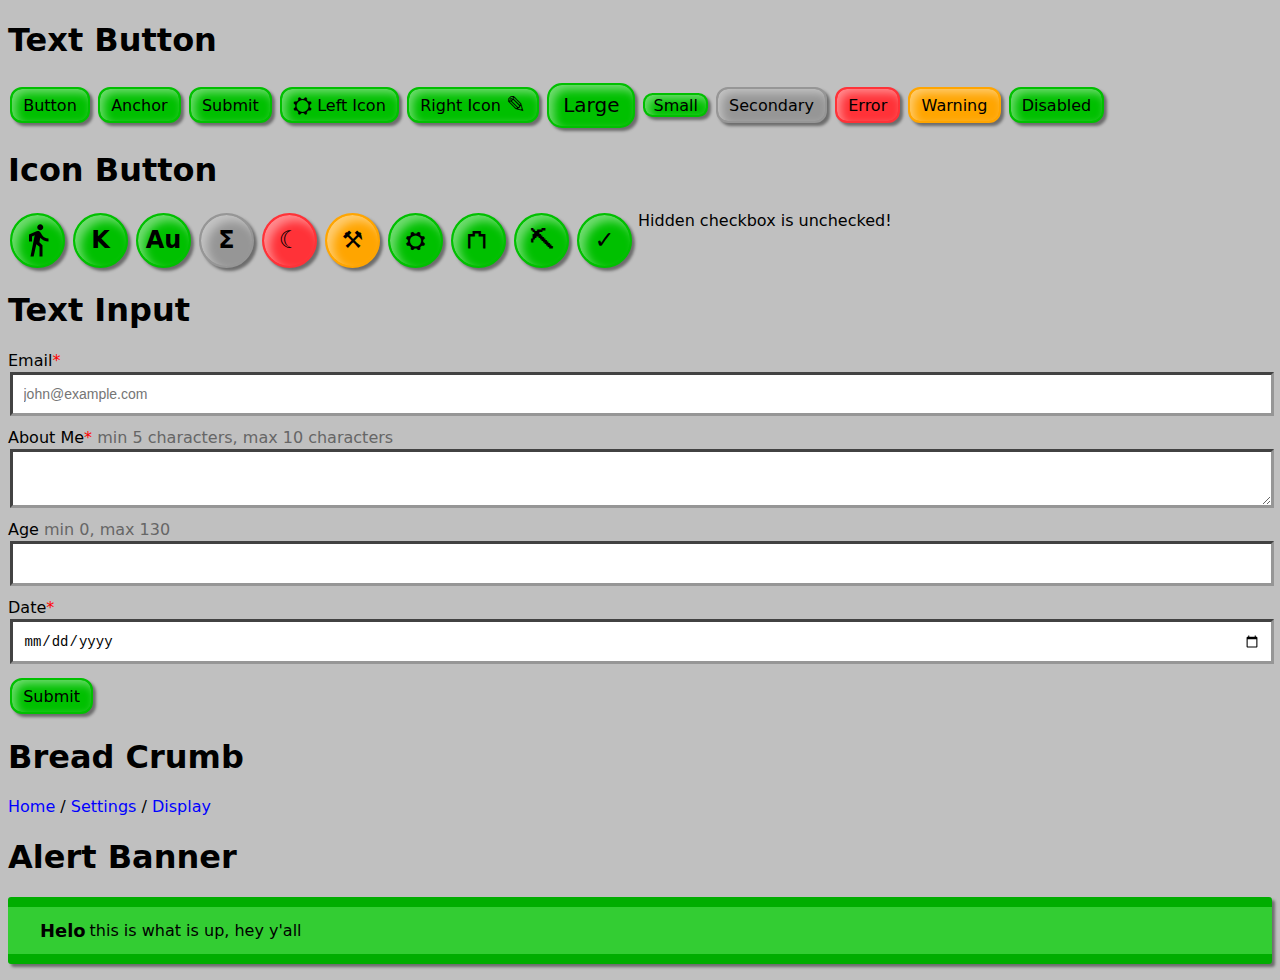
<file: example.html>
<!doctype html>
<html>
  <head>
    <link rel="stylesheet" type="text/css" href="trumpet.css" />
    <meta name="viewport" content="width=device-width, initial-scale=1.0, maximum-scale=1.0, user-scalable=no">
    <meta charset="utf-8">
  </head>
  <body>
    <h1>Text Button</h1>
    <div style="display: flex; align-items: center; flex-wrap: wrap; gap: 0.25rem">
      <button class="text-button">Button</button>
      <a class="text-button" href="#">Anchor</a>
      <input class="text-button" type="submit" value="Submit" />
      <button class="text-button"><span class="icon">⛭</span>&nbsp;Left Icon</button>
      <button class="text-button">Right Icon&nbsp;<span class="icon">✎</span></button>
      <button class="text-button -large">Large</button>
      <button class="text-button -small">Small</button>
      <button class="text-button -secondary">Secondary</button>
      <button class="text-button -error">Error</button>
      <button class="text-button -warn">Warning</button>
      <button class="text-button -disabled">Disabled</button>
    </div>
    <h1>Icon Button</h1>
    <div style="display:flex; flex-wrap:wrap; gap:0.25rem">
      <a class="icon-button" href="#">
        <img class="icon" src="directions_walk.svg" />
      </a>
      <div class="icon-button" title="Potassium">
        <span class="icon">K</span>
      </div>
      <div class="icon-button" title="Gold">
        <span class="icon">Au</span>
      </div>
      <div class="icon-button -secondary" title="Math">
        <span class="icon">Σ</span>
      </div>
      <div class="icon-button -error" title="Night">
        <span class="icon">☾</span>
      </div>
      <div class="icon-button -warn" title="Mine">
        <span class="icon">⚒</span>
      </div>
      <div class="icon-button -disabled" title="Settings">
        <span class="icon">⛭</span>
      </div>
      <div class="icon-button" title="Castle">
        <span class="icon">⛫</span>
      </div>
      <div class="icon-button" title="Pick">
        <span class="icon">⛏</span>
      </div>
      <style>
        #message-checked {
          display: none;
        }

        #message-unchecked {
          display: block;
        }


        #message-toggle {
          &:checked ~ #message-checked {
            display: block;
          }
          &:checked ~ #message-unchecked {
            display: none;
          }
        }
      </style>
      <input style="display:none" type="checkbox" id="message-toggle"/>
      <label class="icon-button" for="message-toggle" title="Label">
        <span class="icon">✓</span>
      </label>
      <div id="message-checked">Hidden checkbox is checked!</div>
      <div id="message-unchecked">Hidden checkbox is unchecked!</div>
    </div>
    <h1>Text Input</h1>
    <form
      style="
        align-items: start;
        display: flex;
        flex-direction: column;
        gap: 10px;
      "
    >
      <div class="input-stack">
        <label class="input-label" for="emailInput">Email<span class="requiredstar">*</span></label>
        <input
          class="text-input"
          id="emailInput"
          type="email"
          name="email"
          autocomplete="email"
          placeholder="john@example.com"
          pattern="[a-zA-Z0-9._\-]+@[a-zA-Z0-9.\-]+\.[a-zA-Z]{2,}"
          title="Email must be valid" 
          required
        />
      </div>
      <div class="input-stack">
        <label class="input-label" for="aboutMeTextarea">
          About Me<span class="requiredstar">*</span> <span class="description">min 5 characters, max 10 characters</span>
        </label>
        <textarea
          class="text-input" 
          name="about-me" 
          id="aboutMeTextarea" 
          minlength="5" 
          maxlength="10" 
          required
        ></textarea>
      </div>
      <div class="input-stack">
        <label class="input-label">
          Age <span class="description">min 0, max 130</span>
        </label>
        <input
          class="text-input"
          name="age" 
          type="number" 
          min="0" 
          max="130" 
        ></input>
      </div>
      <div class="input-stack">
        <label class="input-label">
          Date<span class="requiredstar">*</span>
        </label>
        <input
          class="text-input"
          type="date" 
          required
        ></input>
      </div>

      <input class="text-button" type="submit"/>

    </form>
    <h1>Bread Crumb</h1>
    <div class="bread-crumb">
      <a class="parameter" href="#">Home</a>
      /
      <a class="parameter" href="#">Settings</a>
      /
      <a class="parameter" href="#">Display</a>
    </div>
    <h1>Alert Banner</h1>
    <div class="alert-banner">
      <div class="heading">Helo</div>
      <div class="body">this is what is up, hey y'all</div>
    </div>
  </body>
</html>
</file>
<file: trumpet.css>
:root {
  --disabled-tc: #b0b0b0;
  --disabled-text-tc: #707070;
  --error-tc: #ff3238;
  --success-tc: #00c000;
  --secondary-tc: #969696;
  --text-tc: black;
  --warn-tc: orange;
  --soft-tc: #666666;
  --required-tc: red;
  --input-inset-tc: #969696;
  --info-tc: #4d90fe;
  --shadow-tc: 3px 3px 3px #00000070;
  background-color: silver;
  font-family: system-ui, sans-serif;
}

.text-button {
  align-items: center;
  background-color: var(--success-tc);
  border-radius: 0.75em;
  border: 2px solid;
  border-color: var(--success-tc);
  box-sizing: border-box;
  color: var(--text-tc);
  display: inline-flex;
  cursor: pointer;
  box-shadow:
    var(--shadow-tc),
    inset 0.25em 0.25em 10px #ffffff70;
  justify-content: center;
  flex-wrap: nowrap;
  font-family: inherit;
  font-size: 1rem;
  font-weight: normal;
  padding: 0 0.7em;
  margin: 2px;
  height: 2.25em;
  touch-action: manipulation;
  transition:
    background-color 60ms ease-in-out,
    border-color 60ms ease-in-out,
    box-shadow 60ms ease-in-out,
    transform 60ms ease-in-out;
  text-decoration: none;
  user-select: none;
  vertical-align: middle;
  -webkit-user-select: none;
  &:active&:not(:disabled) {
    transform: scale(0.94);
    box-shadow:
      0.5px 0.5px 1px #00000070,
      inset 0.1em 0.1em 10px #ffffff60;
  }
  &.-large {
    font-size: 1.25rem;
  }
  &.-small {
    padding: 0 0.5em;
    border-radius: 0.6em;
    height: 1.5em;
  }
  &.-fullwidth {
    width: 100%;
  }
  &.-secondary {
    background-color: var(--secondary-tc);
    border-color: var(--secondary-tc);
  }
  &.-error {
    background-color: var(--error-tc);
    border-color: var(--error-tc);
  }
  &.-warn {
    background-color: var(--warn-tc);
    border-color: var(--warn-tc);
  }
  &.-info {
    background-color: var(--info-tc);
    border-color: var(--info-tc);
  }
  &:disabled {
    background-color: var(--disabled-tc);
    border-color: var(--disabled-tc);
    color: var(--disabled-text-tc);
    cursor: not-allowed;
    box-shadow: none;
  }
  > .icon {
    font-size: 1.5em;
    text-align: center;
  }
}

.icon-button {
  align-items: center;
  border-radius: 100%;
  background-color: var(--success-tc);
  border: 2px solid;
  border-color: var(--success-tc);
  box-sizing: border-box;
  color: var(--text-tc);
  cursor: pointer;
  display: inline-flex;
  height: 55px;
  justify-content: center;
  padding: 0;
  font-size: 1.5rem;
  font-family: inherit;
  font-weight: 600;
  text-align: center;
  margin: 2px;
  text-decoration: none;
  vertical-align: middle;
  box-shadow:
    var(--shadow-tc),
    inset 0.25em 0.25em 10px #ffffff70;
  touch-action: manipulation;
  transition:
    background-color 60ms ease-in-out,
    box-shadow 60ms ease-in-out,
    transform 60ms ease-in-out;
  width: 55px;
  user-select: none;
  -webkit-user-select: none;
  &:active&:not(:disabled) {
    transform: scale(0.94);
    box-shadow:
      1px 1px 3px #00000070,
      inset 0.1em 0.1em 10px #ffffff60;
  }
  &.-big {
    font-size: 2rem;
  }
  &.-secondary {
    background-color: var(--secondary-tc);
    border-color: var(--secondary-tc);
  }
  &.-error {
    background-color: var(--error-tc);
    border-color: var(--error-tc);
  }
  &.-warn {
    background-color: var(--warn-tc);
    border-color: var(--warn-tc);
  }
  &.-info {
    background-color: var(--info-tc);
    border-color: var(--info-tc);
  }
  &:disabled {
    background-color: var(--disabled-tc);
    border-color: var(--disabled-tc);
    color: var(--disabled-text-tc);
    cursor: not-allowed;
    box-shadow: 0px 0px 0px #00000070;
  }

  > .icon {
    width: 1.5em;
  }
}

.text-input {
  text-align: left;
  -webkit-appearance: none;
  min-height: 3.2em;
  display: block;
  padding: 0.75em;
  border: 3px inset var(--input-inset-tc);
  margin: 2px;
  font-size: 0.875rem;
  box-sizing: border-box;
  width: 100%;
  background-color: white;
  &:user-invalid {
    border-color: var(--error-tc);
    border-radius: 3px;
  }
  &:focus {
    outline: 2px solid var(--info-tc);
    border-color: var(--info-tc);
    border-radius: 3px;
  }
  &:user-invalid {
    outline: 2px solid var(--error-tc);
  }
  &::-webkit-date-and-time-value {
    text-align: left;
    color: var(--text-tc);
  }
}

.input-stack {
  display: flex;
  flex-direction: column;
  width: 100%;
  max-width: 100%;
}

.input-label {
  > .description {
    color: var(--soft-tc);
  }
  > .requiredstar {
    color: var(--required-tc);
  }
}

.bread-crumb {
  > .parameter {
    color: blue;
    text-decoration: none;
  }
  > .parameter:hover {
    text-decoration: underline;
  }
}

.accordion-section {
  display: grid;
  grid-template-rows: max-content 0fr;
  overflow: hidden;
  transition: grid-template-rows 250ms ease-in-out;
  margin: 2px;
  visibility: visible;
  margin: 0.5rem 0;
  border-top-right-radius: 0.75rem;
  box-shadow: var(--shadow-tc);
  &:has(> .trigger:checked) {
    grid-template-rows: max-content 1fr;
  }
  > .topcontent {
    display: flex;
    align-items: center;
    justify-content: space-between;
    padding: 0.75rem 1rem;
    background-color: var(--success-tc);
    border-top-left-radius: 0.75rem;
    border-top-right-radius: 0.75rem;
    border: 2px solid var(--success-tc);
    grid-column-start: 1;
    grid-row-start: 1;
    box-shadow: inset 0.25em 0.25em 10px #ffffff70;
    font-weight: 600;
    font-size: 1.12rem;
  }
  > .topcontent > .icon {
    width: 2rem;
    transition: transform 125ms;
  }
  &.-secondary > .topcontent {
    background-color: var(--secondary-tc);
    border-color: var(--secondary-tc);
  }
  &.-warn > .topcontent {
    background-color: var(--warn-tc);
    border-color: var(--warn-tc);
  }
  &.-error > .topcontent {
    background-color: var(--error-tc);
    border-color: var(--error-tc);
  }
  &.-info > .topcontent {
    background-color: var(--info-tc);
    border-color: var(--info-tc);
  }
  > .trigger {
    appearance: none;
    width: 100%;
    height: 100%;
    margin: 0;
    padding: 0;
    border-top-left-radius: 0.75rem;
    border-top-right-radius: 0.75rem;
    border-bottom-left-radius: 0;
    border-bottom-right-radius: 0;
    grid-column-start: 1;
    grid-row-start: 1;
    cursor: pointer;
    z-index: 1;
  }
  > .bottomcontent {
    grid-column-start: 1;
    grid-row-start: 2;
    overflow: hidden;
    transition: padding 250ms ease-in-out;
    border: 0 solid var(--secondary-tc);
    border-width: 0 2px;
    padding: 0 1rem;
  }
  > .trigger:checked ~ .topcontent {
    box-shadow: inset 0.1em 0.1em 10px #ffffff60;
    transition: box-shadow 250ms ease-in-out;
  }
  > .trigger:checked ~ .topcontent > .icon {
    transform: rotate(180deg);
  }
  > .trigger:checked ~ .bottomcontent {
    transition: padding 250ms ease-in-out;
    min-height: fit-content;
    padding: 1rem;
    border-bottom: 2px;
  }
}

.card-box {
  max-width: 256px;
  background-color: darkgray;
  box-shadow: var(--shadow-tc);
  border-radius: 3px;
  overflow: hidden;
  display: inline-block;
  margin: 3px;
  vertical-align: top;
  > .image {
    display: block;
    width: 100%;
    object-fit: cover;
  }
  > .bottomcontent {
    padding: 16px;
    margin: 0;
  }
  > .bottomcontent > .title {
    font-weight: 700;
    font-size: 1.12rem;
  }
}

.alert-banner {
  display: flex;
  align-items: center;
  padding: 0.8rem 2em;
  border: solid color-mix(in srgb, var(--success-tc) 90%, black);
  border-width: 10px 0;
  border-radius: 3px;
  margin: 1rem 0;
  gap: 0.25rem;
  box-sizing: border-box;
  background-color: color-mix(in srgb, var(--success-tc) 80%, white);
  box-shadow: var(--shadow-tc);
  &.-secondary {
    background-color: color-mix(in srgb, var(--secondary-tc) 80%, white);
    border-color: color-mix(in srgb, var(--secondary-tc) 90%, black);
  }
  &.-error {
    background-color: color-mix(in srgb, var(--error-tc) 80%, white);
    border-color: color-mix(in srgb, var(--error-tc) 90%, black);
  }
  &.-warn {
    background-color: color-mix(in srgb, var(--warn-tc) 80%, white);
    border-color: color-mix(in srgb, var(--warn-tc) 90%, black);
  }
  &.-info {
    background-color: color-mix(in srgb, var(--info-tc) 80%, white);
    border-color: color-mix(in srgb, var(--info-tc) 90%, black);
  }
  &.-multiline {
    flex-direction: column;
    align-items: start;
  }
  > .heading {
    display: flex;
    align-items: center;
    gap: 0.25rem;
    font-weight: 700;
    font-size: 1.12rem;
  }

  > .heading > .icon {
    width: 2rem;
  }
}

.code-snippet {
  background-color: white;
  overflow: auto;
  border: 3px inset var(--input-inset-tc);
  padding: 1em;
  > code > .element {
    color: var(--success-tc);
  }
  > code > .class {
    color: var(--error-tc);
  }
}
</file>
